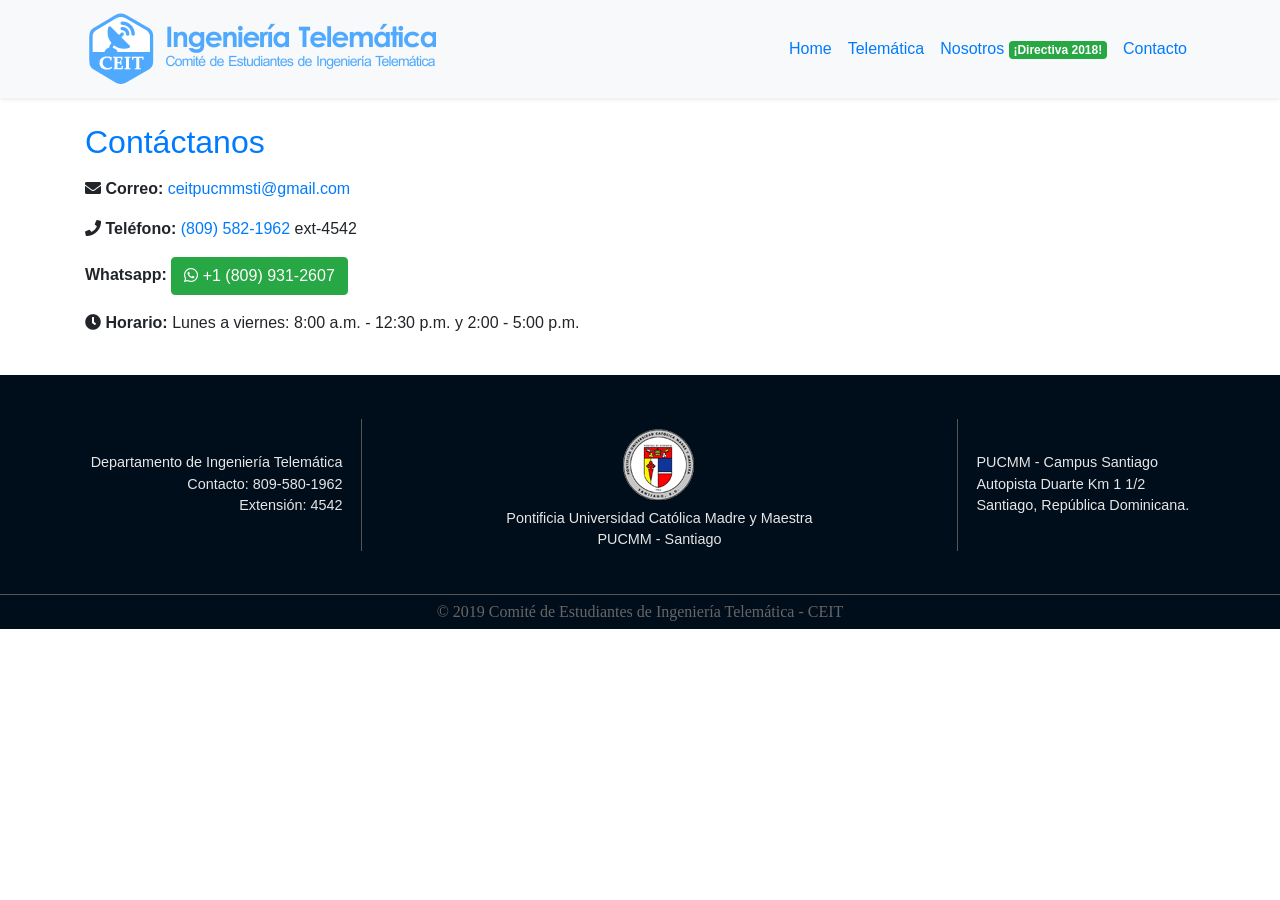
<file: contacto.html>
<!DOCTYPE html>
<html lang="es">

  <head>

    <meta charset="utf-8">
    <meta name="viewport" content="width=device-width, initial-scale=1, shrink-to-fit=no">
    <meta name="description" content="Web del Comité de Estudiantes de Ingeniería
    Telemática (CEIT) de la universidad Pontificia Universidad Católica Madre y
    Maestra (PUCMM)">
    <meta name="author" content="CEIT Comité de Estudiantes de Ingeniería Telemática">

    <title>CEIT - Contacto</title>

    <!-- Favicons -->
    <link href= "static/img/favicon.ico " rel="icon">
    <!-- Bootstrap core CSS -->
    <link href= "static/vendor/bootstrap/css/bootstrap.min.css "
    rel="stylesheet">

    <!-- Custom styles for this template -->
    <link href= "static/css/modern-business.css "
    rel="stylesheet">
    <link href= "static/css/fonts.css " rel="stylesheet">
    <link href= "static/css/footer.css " rel="stylesheet">
    <link rel="stylesheet"
    href="https://use.fontawesome.com/releases/v5.6.3/css/all.css"
    integrity="sha384-UHRtZLI+pbxtHCWp1t77Bi1L4ZtiqrqD80Kn4Z8NTSRyMA2Fd33n5dQ8lWUE00s/"
    crossorigin="anonymous">

  </head>

  <body>

  <!-- NAVIGATION: -->
  <nav class="navbar fixed-top navbar-expand-lg navbar-light bg-light fixed-top shadow-sm">
    <div class="container">
      <a class="navbar-brand" href="/index">
        <img class="noshow-if-mobile"
        src= "static/img/logo-ceit.png "
        alt="Logo del Comité de Estudiantes de Ingeniería Telemática"
        title="Logo del Comité de Estudiantes de Ingeniería Telemática">
        <img class="show-if-mobile"
        src= "static/img/logo-ceit-mobile.png "
        alt="Logo del Comité de Estudiantes de Ingeniería Telemática" title="Logo del
        Comité de Estudiantes de Ingeniería Telemática">
      </a>
      <button class="navbar-toggler navbar-toggler-right"
      type="button" data-toggle="collapse" data-target="#navbarResponsive"
      aria-controls="navbarResponsive" aria-expanded="false"
      aria-label="Toggle navigation">
        <span class="navbar-toggler-icon"></span>
      </button>
      <div class="collapse navbar-collapse" id="navbarResponsive">
        <ul class="navbar-nav ml-auto">
          <li class="nav-item">
            <a class="nav-link text-primary" href="index.html">Home</a>
          </li>
          <li class="nav-item">
            <a class="nav-link text-primary" href="telematica.html">Telemática</a>
          </li>
          <li class="nav-item">
            <a class="nav-link text-primary" href="nosotros.html">Nosotros
              <span class="badge badge-success">¡Directiva 2018!</span>
            </a>
          </li>
          <li class="nav-item">
            <a class="nav-link text-primary" href="contacto.html">Contacto</a>
          </li>
        </ul>
      </div>
    </div>
  </nav>
  <!-- END navigation -->

  <!-- CONTENT: -->


<!-- Page Content -->
<div class="container">

  <!-- Page Heading -->
  <div class="h2 mt-4 mb-3 text-primary">
    Contáctanos
  </div>

  <!-- Content Row -->
  <div class="row">
    <!-- Contact Details Column -->
    <div class="col-lg-6 mb-4">
        <p><i class="fas fa-envelope"></i>
          <b>Correo:</b>
          <a href = "mailto: ceitpucmmsti@gmail.com">ceitpucmmsti@gmail.com</a></p>
      <p>
        <i class="fas fa-phone"></i>
        <b>Teléfono:</b> <a href="tel:809-582-1962">(809) 582-1962</a> ext-4542
      </p>
      <p>
        <b>Whatsapp:</b>
        <a href="https://api.whatsapp.com/send?phone=18099312607">
        <button type="button" class="btn btn-success">
          <i class="fab fa-whatsapp"></i>
          +1 (809) 931-2607
        </button>
        </a>
      </p>
      <p>
        <i class="fas fa-clock"></i> <b>Horario:</b> Lunes a viernes: 8:00 a.m.
        - 12:30 p.m. y 2:00 - 5:00 p.m.
      </p>
    </div>
  </div>
  <!-- /.row -->

</div>


  <!-- END content -->

  <!-- FOOTER: -->
  <footer class = "font-weight-normal">
    <section id="m-footer">
        <section id="m-sec-footer">
            <div class="foot-1" id="foot-left">
              <div>Departamento de Ingeniería Telemática</div>
              <div>Contacto: 809-580-1962</div>
              <div>Extensión: 4542</div>
            </div>
            <div class="foot-1" id="foot-center">
              <div><a href="http://www.pucmm.edu.do">
                <img src= "static/img/logo-pucmm.png "
                alt="logo-pucmm"></a></div>
              <div>
                <div>Pontificia Universidad Católica Madre y Maestra</div>
                <div>PUCMM - Santiago</div>
              </div>
            </div>
            <div class="foot-1" id="foot-right">
              <div>PUCMM - Campus Santiago</div>
              <div>Autopista Duarte Km 1 1/2</div>
              <div>Santiago, República Dominicana.</div>
            </div>
            <div id="foot-clone">
              <div id="foot-left-clone">
                <div>Departamento de Ingeniería Telemática</div>
                <div>Contacto: 809-580-1962</div>
                <div>Extensión: 4542</div>
              </div>
              <div id="foot-right-clone">
                <div>PUCMM - Campus Santiago</div>
                <div>Autopista Duarte Km 1 1/2</div>
                <div>Santiago, República Dominicana.</div>
              </div>
            </div>
         </section>
         <section id="m-princ-footer">
              © 2019 Comité de Estudiantes de Ingeniería Telemática - CEIT
         </section>
    </section>
  </footer>
  <!-- END Footer -->

  <!-- Bootstrap core JavaScript -->
  <script src="static/vendor/jquery/jquery.min.js "></script>
  <script src="static/vendor/bootstrap/js/bootstrap.bundle.min.js "></script>

  </body>
</html>
</file>
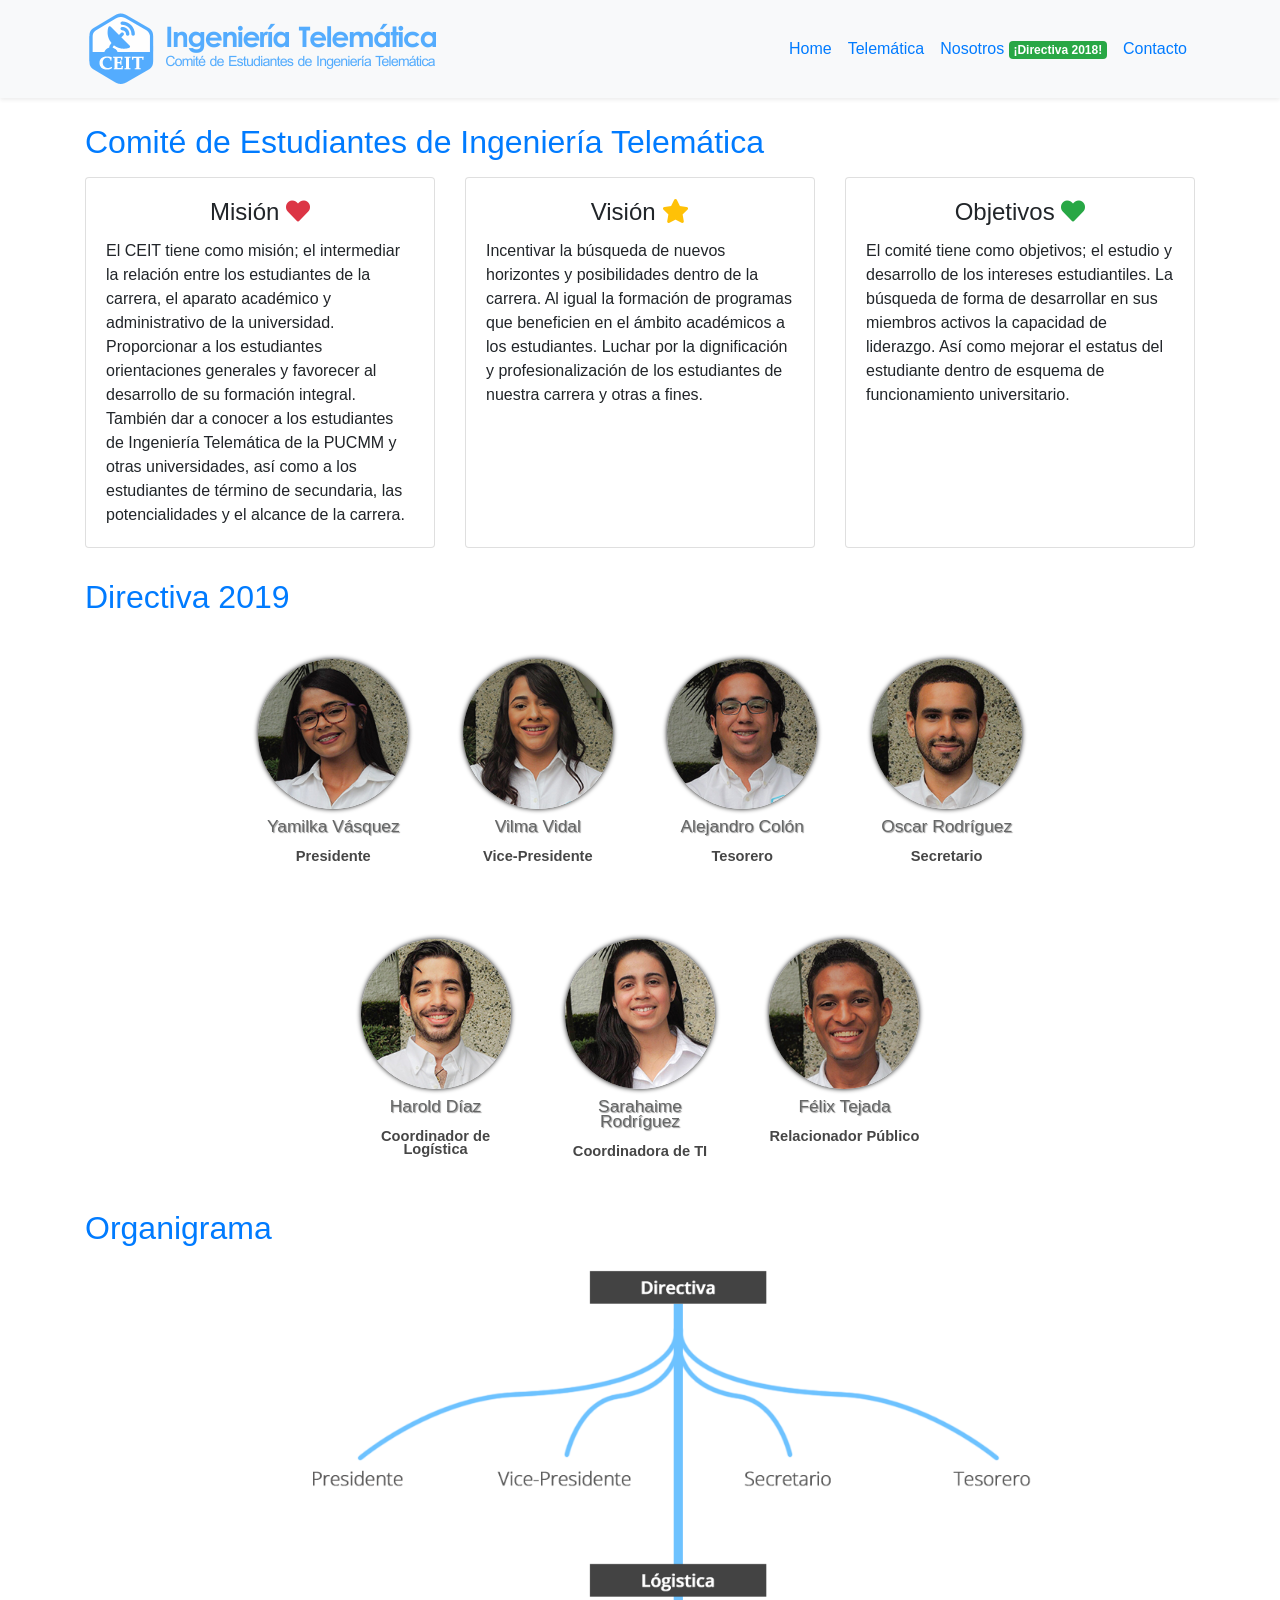
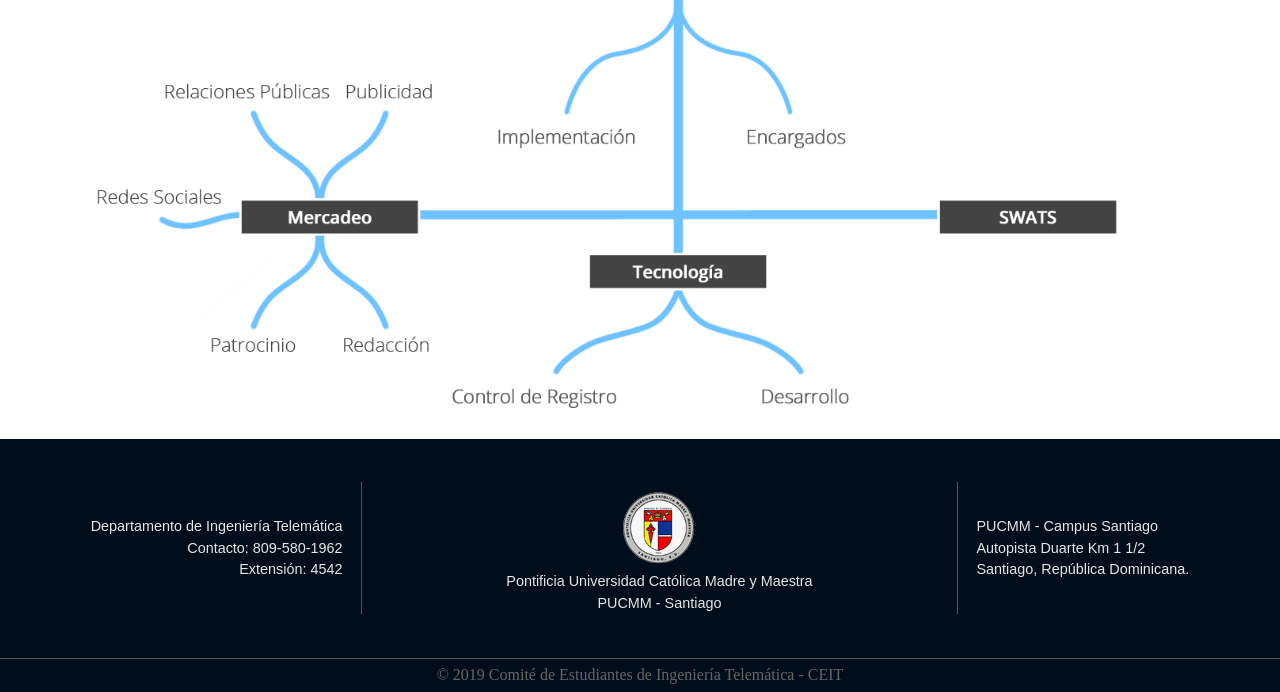
<file: nosotros.html>
<!DOCTYPE html>
<html lang="es">

  <head>

    <meta charset="utf-8">
    <meta name="viewport" content="width=device-width, initial-scale=1, shrink-to-fit=no">
    <meta name="description" content="Web del Comité de Estudiantes de Ingeniería
    Telemática (CEIT) de la universidad Pontificia Universidad Católica Madre y
    Maestra (PUCMM)">
    <meta name="author" content="CEIT Comité de Estudiantes de Ingeniería Telemática">

    <title>
CEIT - Nosotros
</title>

    <!-- Favicons -->
    <link href= "static/img/favicon.ico " rel="icon">
    <!-- Bootstrap core CSS -->
    <link href= "static/vendor/bootstrap/css/bootstrap.min.css "
    rel="stylesheet">

    <!-- Custom styles for this template -->
    <link href= "static/css/modern-business.css "
    rel="stylesheet">
    <link href= "static/css/fonts.css " rel="stylesheet">
    <link href= "static/css/footer.css " rel="stylesheet">
    <link rel="stylesheet"
    href="https://use.fontawesome.com/releases/v5.6.3/css/all.css"
    integrity="sha384-UHRtZLI+pbxtHCWp1t77Bi1L4ZtiqrqD80Kn4Z8NTSRyMA2Fd33n5dQ8lWUE00s/"
    crossorigin="anonymous">

  </head>

  <body>

  <!-- NAVIGATION: -->
  <nav class="navbar fixed-top navbar-expand-lg navbar-light bg-light fixed-top shadow-sm">
    <div class="container">
      <a class="navbar-brand" href="/index">
        <img class="noshow-if-mobile"
        src= "static/img/logo-ceit.png "
        alt="Logo del Comité de Estudiantes de Ingeniería Telemática"
        title="Logo del Comité de Estudiantes de Ingeniería Telemática">
        <img class="show-if-mobile"
        src= "static/img/logo-ceit-mobile.png "
        alt="Logo del Comité de Estudiantes de Ingeniería Telemática" title="Logo del
        Comité de Estudiantes de Ingeniería Telemática">
      </a>
      <button class="navbar-toggler navbar-toggler-right"
      type="button" data-toggle="collapse" data-target="#navbarResponsive"
      aria-controls="navbarResponsive" aria-expanded="false"
      aria-label="Toggle navigation">
        <span class="navbar-toggler-icon"></span>
      </button>
      <div class="collapse navbar-collapse" id="navbarResponsive">
        <ul class="navbar-nav ml-auto">
          <li class="nav-item">
            <a class="nav-link text-primary" href="index.html">Home</a>
          </li>
          <li class="nav-item">
            <a class="nav-link text-primary" href="telematica.html">Telemática</a>
          </li>
          <li class="nav-item">
            <a class="nav-link text-primary" href="nosotros.html">Nosotros
              <span class="badge badge-success">¡Directiva 2018!</span>
            </a>
          </li>
          <li class="nav-item">
            <a class="nav-link text-primary" href="contacto.html">Contacto</a>
          </li>
        </ul>
      </div>
    </div>
  </nav>
  <!-- END navigation -->

  <!-- CONTENT: -->


<!-- Only needed for this page (nosotros.html) -->
<link rel="stylesheet"
href="static/css/perfiles.css ">

<!-- Page Content -->
<div class="container">

  <!-- Page Heading/Breadcrumbs -->
  <div class="h2 mt-4 mb-3 text-primary">
    Comité de Estudiantes de Ingeniería Telemática
  </div>

  <div class="row">
    <div class="col-lg-4 col-sm-6 portfolio-item">
      <div class="card h-100">
        <div class="card-body">
          <h4 class="card-title text-center">
            Misión <i class="text-danger fas fa-heart"></i>
          </h4>
          <p class="card-text">
            El CEIT tiene como misión; el intermediar la relación entre los
            estudiantes de la carrera, el aparato académico y administrativo
            de la universidad. Proporcionar a los estudiantes orientaciones
            generales y favorecer al desarrollo de su formación integral.
            También dar a conocer a los estudiantes de Ingeniería
            Telemática de la PUCMM y otras universidades, así como a
            los estudiantes de término de secundaria, las
            potencialidades y el alcance de la carrera.
          </p>
        </div>
      </div>
    </div>

    <div class="col-lg-4 col-sm-6 portfolio-item">
      <div class="card h-100">
        <div class="card-body">
          <h4 class="card-title text-center">
              Visión <i class="text-warning fas fa-star"></i>
          </h4>
          <p class="card-text">
            Incentivar la búsqueda de nuevos horizontes y posibilidades
            dentro de la carrera. Al igual la formación de programas que
            beneficien en el ámbito académicos a los estudiantes. Luchar
            por la dignificación y profesionalización de los estudiantes
            de nuestra carrera y otras a fines.
          </p></div>
      </div>
    </div>

    <div class="col-lg-4 col-sm-6 portfolio-item">
      <div class="card h-100">
        <div class="card-body">
          <h4 class="card-title text-center">
              Objetivos <i class="text-success fas fa-heart"></i>
          </h4>
          <p class="card-text">
            El comité tiene como objetivos; el estudio y desarrollo de
            los intereses estudiantiles. La búsqueda de forma de desarrollar
            en sus miembros activos la capacidad de liderazgo. Así como
            mejorar el estatus del estudiante dentro de esquema de
            funcionamiento universitario.
          </p>
        </div>
      </div>
    </div>
  </div>

</div>

<div class="container">
  <div class="h2 text-primary">
    Directiva 2019
  </div>
  <section id="perfiles">
  <br>
  <div>
    <article>
      <img class="perfil-foto"
      src="static/img/perfiles/yamilka.png "
      alt="Presidente"/>
      <p class="perfil-nombre">Yamilka Vásquez</p>
      <p class="perfil-cargo"><b>Presidente</b></p>
    </article>

    <article>
      <img class="perfil-foto"
      src="static/img/perfiles/vilma.png "
      alt="Vice-Presidente"/>
      <p class="perfil-nombre">Vilma Vidal</p>
      <p class="perfil-cargo"><b>Vice-Presidente</b>
    </article>
      <article>
        <img class="perfil-foto"
        src="static/img/perfiles/alejandro.png "
        alt="Tesorero"/>
        <p class="perfil-nombre">Alejandro Colón</p>
        <p class="perfil-cargo"><b>Tesorero</b></p>
      </article>
    <article>
      <img class="perfil-foto"
      src="static/img/perfiles/oscar.png "
      alt="Secretario"/>
      <p class="perfil-nombre">Oscar Rodríguez</p>
      <p class="perfil-cargo"><b>Secretario</b></p>
    </article>
  </div>
  <div>

    <article>
      <img class="perfil-foto"
      src="static/img/perfiles/harold.png "
      alt="Coordinador de Logística"/>
      <p class="perfil-nombre">Harold Díaz</p>
      <p class="perfil-cargo"><b>Coordinador de Logística</b></p>
    </article>
    <article>
      <img class="perfil-foto"
      src="static/img/perfiles/sara.png "
      alt="Coordinador de Tecnología"/>
      <p class="perfil-nombre">Sarahaime Rodríguez</p>
      <p class="perfil-cargo"><b>Coordinadora de TI</b></p>
    </article>
    <article>
      <img class="perfil-foto"
      src="static/img/perfiles/felix.png "
      alt="Relacionador Público"/>
      <p class="perfil-nombre">Félix Tejada</p>
      <p class="perfil-cargo"><b>Relacionador Público</b>
    </article>
  </div>

</section>
</div>
<!-- /.container -->

<div class="container">
  <!-- Organigrama -->
  <div class="h2 text-primary">Organigrama</div>

    <a href="static/img/organigrama-comprimido.png ">
      <img
      src="static/img/organigrama-comprimido.png "
      class="img-fluid" alt="Diagrama de materias de la carrera">
    </a>
  <!-- /.row -->
</div>
<br>



  <!-- END content -->

  <!-- FOOTER: -->
  <footer class = "font-weight-normal">
    <section id="m-footer">
        <section id="m-sec-footer">
            <div class="foot-1" id="foot-left">
              <div>Departamento de Ingeniería Telemática</div>
              <div>Contacto: 809-580-1962</div>
              <div>Extensión: 4542</div>
            </div>
            <div class="foot-1" id="foot-center">
              <div><a href="http://www.pucmm.edu.do">
                <img src= "static/img/logo-pucmm.png "
                alt="logo-pucmm"></a></div>
              <div>
                <div>Pontificia Universidad Católica Madre y Maestra</div>
                <div>PUCMM - Santiago</div>
              </div>
            </div>
            <div class="foot-1" id="foot-right">
              <div>PUCMM - Campus Santiago</div>
              <div>Autopista Duarte Km 1 1/2</div>
              <div>Santiago, República Dominicana.</div>
            </div>
            <div id="foot-clone">
              <div id="foot-left-clone">
                <div>Departamento de Ingeniería Telemática</div>
                <div>Contacto: 809-580-1962</div>
                <div>Extensión: 4542</div>
              </div>
              <div id="foot-right-clone">
                <div>PUCMM - Campus Santiago</div>
                <div>Autopista Duarte Km 1 1/2</div>
                <div>Santiago, República Dominicana.</div>
              </div>
            </div>
         </section>
         <section id="m-princ-footer">
              © 2019 Comité de Estudiantes de Ingeniería Telemática - CEIT
         </section>
    </section>
  </footer>
  <!-- END Footer -->

  <!-- Bootstrap core JavaScript -->
  <script src="static/vendor/jquery/jquery.min.js "></script>
  <script src="static/vendor/bootstrap/js/bootstrap.bundle.min.js "></script>

  </body>
</html>
</file>
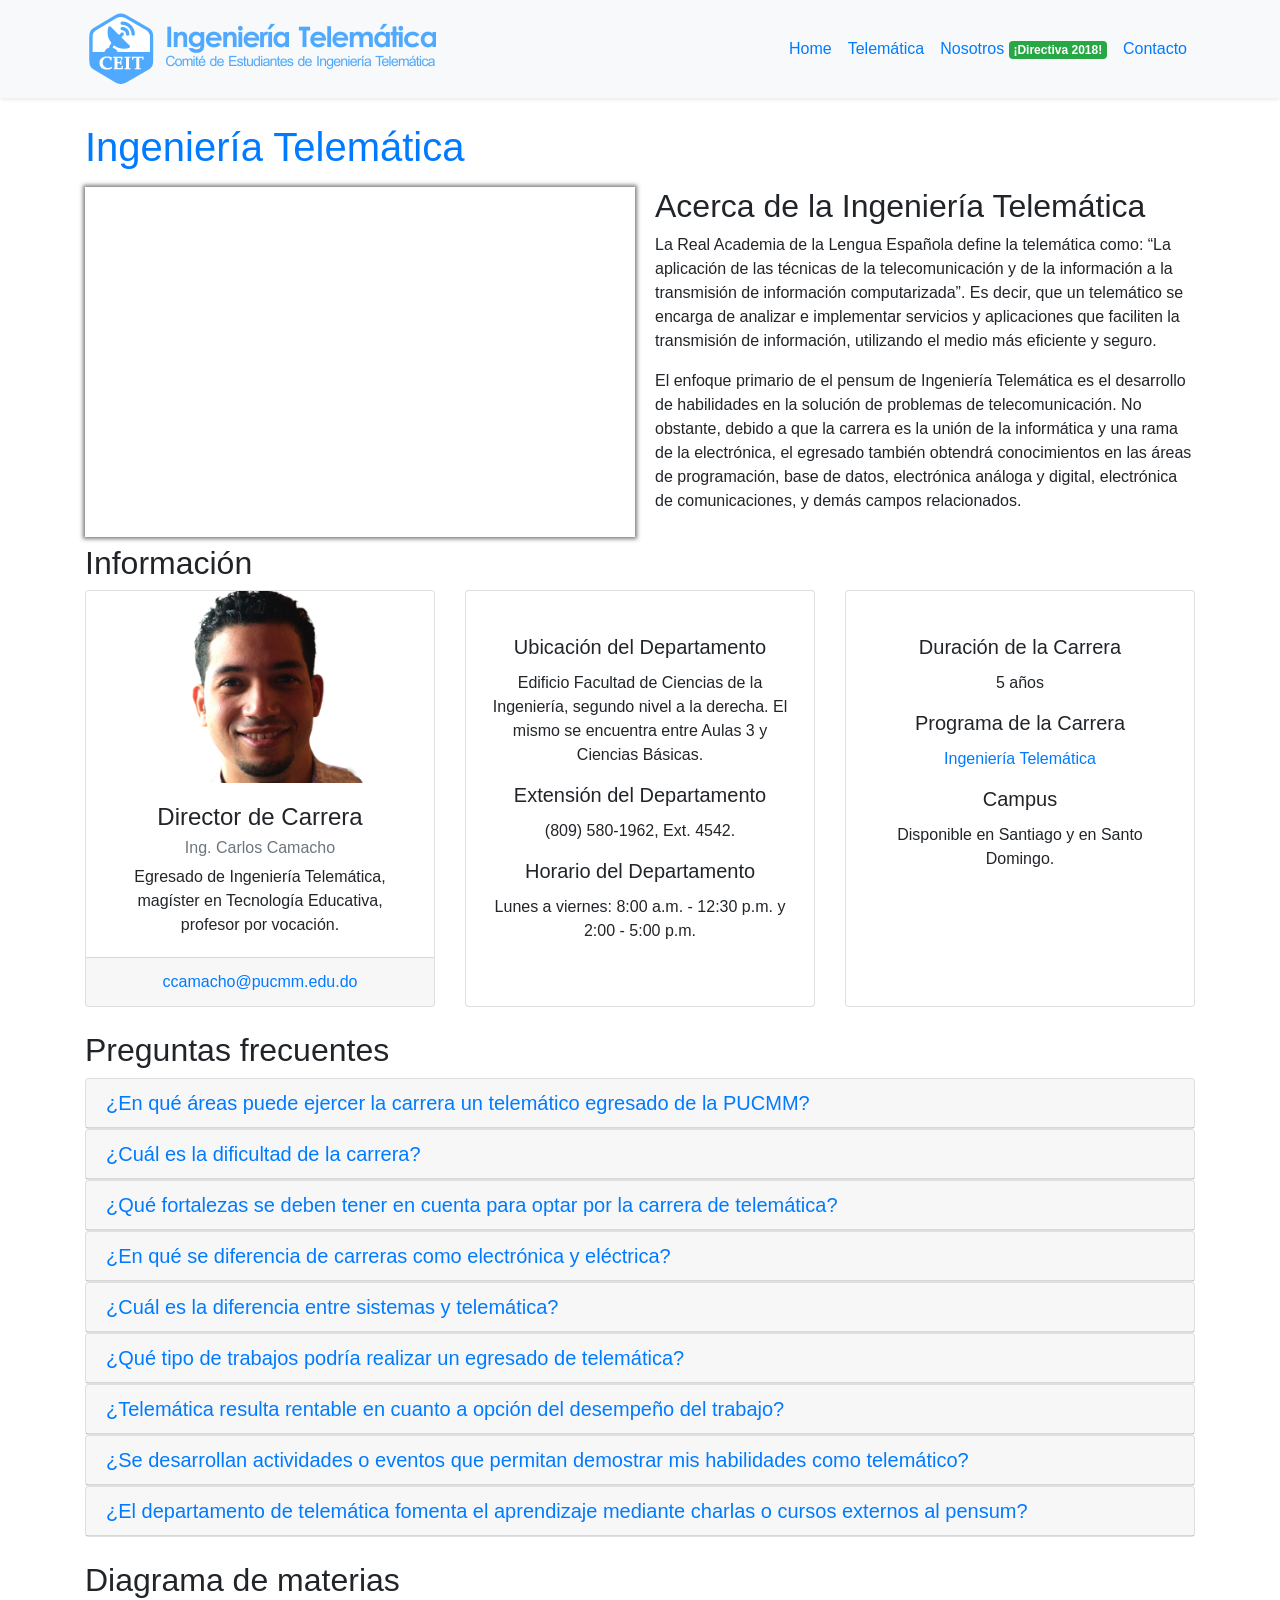
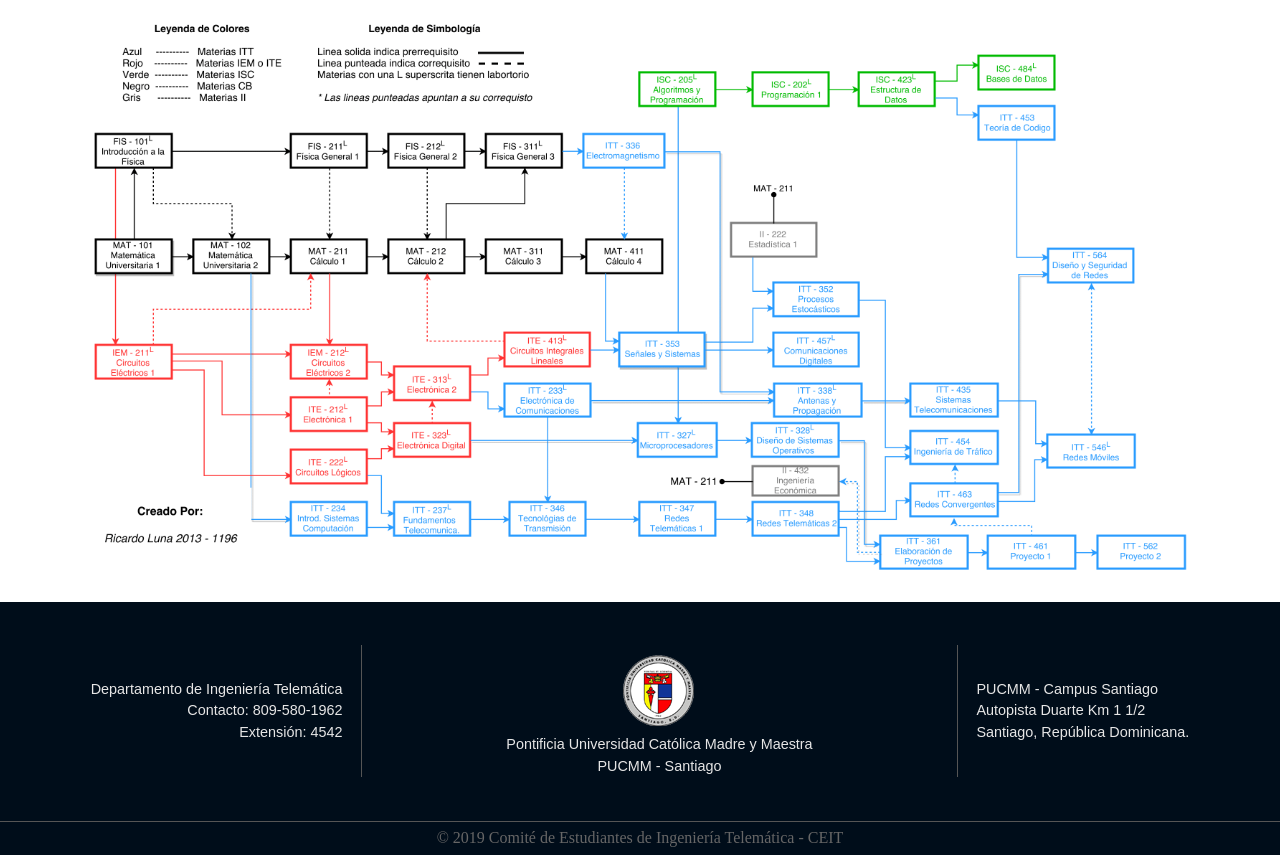
<file: telematica.html>
<!DOCTYPE html>
<html lang="es">

  <head>

    <meta charset="utf-8">
    <meta name="viewport" content="width=device-width, initial-scale=1, shrink-to-fit=no">
    <meta name="description" content="Web del Comité de Estudiantes de Ingeniería
    Telemática (CEIT) de la universidad Pontificia Universidad Católica Madre y
    Maestra (PUCMM)">
    <meta name="author" content="CEIT Comité de Estudiantes de Ingeniería Telemática">

    <title>CEIT - Ingeniería Telemática PUCMM</title>

    <!-- Favicons -->
    <link href= "static/img/favicon.ico " rel="icon">
    <!-- Bootstrap core CSS -->
    <link href= "static/vendor/bootstrap/css/bootstrap.min.css "
    rel="stylesheet">

    <!-- Custom styles for this template -->
    <link href= "static/css/modern-business.css "
    rel="stylesheet">
    <link href= "static/css/fonts.css " rel="stylesheet">
    <link href= "static/css/footer.css " rel="stylesheet">
    <link rel="stylesheet"
    href="https://use.fontawesome.com/releases/v5.6.3/css/all.css"
    integrity="sha384-UHRtZLI+pbxtHCWp1t77Bi1L4ZtiqrqD80Kn4Z8NTSRyMA2Fd33n5dQ8lWUE00s/"
    crossorigin="anonymous">

  </head>

  <body>

  <!-- NAVIGATION: -->
  <nav class="navbar fixed-top navbar-expand-lg navbar-light bg-light fixed-top shadow-sm">
    <div class="container">
      <a class="navbar-brand" href="/index">
        <img class="noshow-if-mobile"
        src= "static/img/logo-ceit.png "
        alt="Logo del Comité de Estudiantes de Ingeniería Telemática"
        title="Logo del Comité de Estudiantes de Ingeniería Telemática">
        <img class="show-if-mobile"
        src= "static/img/logo-ceit-mobile.png "
        alt="Logo del Comité de Estudiantes de Ingeniería Telemática" title="Logo del
        Comité de Estudiantes de Ingeniería Telemática">
      </a>
      <button class="navbar-toggler navbar-toggler-right"
      type="button" data-toggle="collapse" data-target="#navbarResponsive"
      aria-controls="navbarResponsive" aria-expanded="false"
      aria-label="Toggle navigation">
        <span class="navbar-toggler-icon"></span>
      </button>
      <div class="collapse navbar-collapse" id="navbarResponsive">
        <ul class="navbar-nav ml-auto">
          <li class="nav-item">
            <a class="nav-link text-primary" href="index.html">Home</a>
          </li>
          <li class="nav-item">
            <a class="nav-link text-primary" href="telematica.html">Telemática</a>
          </li>
          <li class="nav-item">
            <a class="nav-link text-primary" href="nosotros.html">Nosotros
              <span class="badge badge-success">¡Directiva 2018!</span>
            </a>
          </li>
          <li class="nav-item">
            <a class="nav-link text-primary" href="contacto.html">Contacto</a>
          </li>
        </ul>
      </div>
    </div>
  </nav>
  <!-- END navigation -->

  <!-- CONTENT: -->



<!-- Page Content -->
<div class="container">

  <!-- Page Heading/Breadcrumbs -->
  <h1 class="mt-4 mb-3 text-primary">Ingeniería Telemática
  </h1>

  <!-- Intro Content -->
  <div class="row">
    <div class="col-lg-6">
      <iframe class="video" style="box-shadow: 0 0 4px 2px rgba(0,0,0,.50);"
      width="550" height="350" src="https://www.youtube.com/embed/eZzQB_s5EV4"
      frameborder="0" allowfullscreen=""></iframe>
    </div>
    <div class="col-lg-6">
      <h2>Acerca de la Ingeniería Telemática</h2>
      <p>La Real Academia de la Lengua Española define la telemática como:
        “La aplicación de las técnicas de la telecomunicación y de la
        información a la transmisión de información computarizada”.
        Es decir, que un telemático se encarga de analizar e
        implementar servicios y aplicaciones que faciliten la transmisión
        de información, utilizando el medio más eficiente y seguro.</p>
      <p>El enfoque primario de el pensum de Ingeniería Telemática
        es el desarrollo de habilidades en la solución de problemas de
        telecomunicación. No obstante, debido a que la carrera es la unión
        de la informática y una rama de la electrónica, el egresado también
        obtendrá conocimientos en las áreas de programación, base de datos,
        electrónica análoga y digital, electrónica de comunicaciones, y
        demás campos relacionados.</p>
        </div>
  </div>
  <!-- /.row -->

  <!-- Information -->
  <h2>Información</h2>

  <div class="row">
    <div class="col-lg-4 mb-4">
      <div class="card h-100 text-center">
        <img class="card-img-top"
        src= "static/img/director-carlos-camacho.jpg "
        alt="">
        <div class="card-body">
          <h4 class="card-title">Director de Carrera</h4>
          <h6 class="card-subtitle mb-2 text-muted">Ing. Carlos Camacho</h6>
        Egresado de Ingeniería Telemática, magíster en Tecnología Educativa,
        profesor por vocación.
      </div>
        <div class="card-footer">
          <a href="mailto: ceitpucmmsti@gmail.com">ccamacho@pucmm.edu.do</a>
        </div>
      </div>
    </div>
    <div class="col-lg-4 mb-4">
      <div class="card h-100 text-center">
        <div class="card-body">
          <br>
          <h5 class="card-title">Ubicación del Departamento</h5>
            <p class="card-text">
            Edificio Facultad de Ciencias de la Ingeniería, segundo nivel a
            la derecha. El mismo se encuentra entre Aulas 3 y Ciencias Básicas.
          </p>
          <h5 class="card-title">Extensión del Departamento</h5>
          <p class="card-text">
            (809) 580-1962, Ext. 4542.
          </p>
          <h5 class="card-title">Horario del Departamento</h5>
          <p class="card-text">
            Lunes a viernes: 8:00 a.m. - 12:30 p.m. y 2:00 - 5:00 p.m.
          </p>
        </div>
      </div>
    </div>
    <div class="col-lg-4 mb-4">
      <div class="card h-100 text-center">
        <div class="card-body">
          <br>
          <h5 class="card-title">Duración de la Carrera</h5>
            <p class="card-text">
            5 años
          </p>
          <h5 class="card-title">Programa de la Carrera</h5>
          <p>
            <a href="https://www.pucmm.edu.do/ingenierias/Documents/PENSA-ITT-4B.pdf"
            class="card-text">
            Ingeniería Telemática
            </a>
          </p>
          <h5 class="card-title">Campus</h5>
          <p class="card-text">
            Disponible en Santiago y en Santo Domingo.
          </p>
        </div>
      </div>
    </div>
  </div>
  <!-- /.row -->

  <h2>Preguntas frecuentes</h2>

  <div class="mb-4" id="accordion" role="tablist"
  aria-multiselectable="false">
    <div class="card">
      <div class="card-header" role="tab" id="headingOne">
        <h5 class="mb-0">
          <a class="collapsed" data-toggle="collapse"
          href="#collapseOne" aria-expanded="false"
          aria-controls="collapseOne" role="button">
          ¿En qué áreas puede ejercer la carrera un telemático
           egresado de la PUCMM?
          </a>
        </h5>
      </div>
      <div id="collapseOne" class="collapse" role="tabpanel"
      aria-labelledby="headingOne" data-parent="#accordion">
        <div class="card-body">
          Generalmente, el egresado de telemática se dedica al desarrollo
          de software (ya sea programación web, de escritorio, o de
          aplicaciones) o se especializa en alguno de los varios campos
          que ofrecen las redes (seguridad, cloud, telefonía, diseño de
          redes, y demás).
        </div>
      </div>
    </div>

    <div class="card">
      <div class="card-header" role="tab" id="headingTwo">
        <h5 class="mb-0">
          <a class="collapsed" data-toggle="collapse"
          href="#collapseTwo" aria-expanded="false"
          aria-controls="collapseTwo" role="button">
            ¿Cuál es la dificultad de la carrera?
          </a>
        </h5>
      </div>
      <div id="collapseTwo" class="collapse" role="tabpanel"
      aria-labelledby="headingTwo" data-parent="#accordion">
        <div class="card-body">
          Cualquier carrera de ingeniería tiende a ser difícil, debido a
          que, por definición, el ingeniero debe poder resolver cualquier
          problema (dentro de su área del conocimiento), y en el caso de
          que este no sepa cómo resolver el problema debe investigar y
          aprender a resolverlo. Por lo tanto, la carrera prepara a los
          estudiantes para que estos puedan enfrentarse a cualquier
          adversidad en su vida profesional.
        </div>
      </div>
    </div>

    <div class="card">
      <div class="card-header" role="tab" id="headingThree">
        <h5 class="mb-0">
          <a class="collapsed" data-toggle="collapse"
          href="#collapseThree" aria-expanded="false"
          aria-controls="collapseThree" role="button">
            ¿Qué fortalezas se deben tener en cuenta para optar por la carrera de telemática?
          </a>
        </h5>
      </div>
      <div id="collapseThree" class="collapse" role="tabpanel"
      aria-labelledby="headingThree" data-parent="#accordion">
        <div class="card-body">
          Primordialmente, todo estudiante que aspire a ser ingeniero
          telemático debe de tener interés en la tecnología y su evolución.
          También, es importante tener una mente activa y abierta a
          cualquier desafío, ya sea en el ámbito matemático y físico
          como en el área ingenieril (en nuestro caso, programación,
          redes y sus derivados, electrónica de comunicaciones, y demás).
        </div>
      </div>
    </div>

    <div class="card">
      <div class="card-header" role="tab" id="headingFour">
        <h5 class="mb-0">
          <a class="collapsed" data-toggle="collapse"
          href="#collapseFour" aria-expanded="false"
          aria-controls="collapseFour" role="button">
            ¿En qué se diferencia de carreras como electrónica y eléctrica?
          </a>
        </h5>
      </div>
      <div id="collapseFour" class="collapse" role="tabpanel"
      aria-labelledby="headingFour" data-parent="#accordion">
        <div class="card-body">
          La ingeniería telemática es una rama de la electrónica,
          sin embargo, el perfil del telemático es dedicado casi únicamente
          a la telecomunicación, mientras que el electrónico se dedica a
          proveer soluciones de hardware en las distintas disciplinas de
          la electrónica. En cuanto a los ingenieros eléctricos, no hay
          mucha relación con estos, puesto a que los eléctricos se dedican
          a resolver problemas energéticos, y demás áreas relacionadas.
        </div>
      </div>
    </div>

    <div class="card">
      <div class="card-header" role="tab" id="headingFive">
        <h5 class="mb-0">
          <a class="collapsed" data-toggle="collapse"
          href="#collapseFive" aria-expanded="false"
          aria-controls="collapseFive" role="button">
          ¿Cuál es la diferencia entre sistemas y telemática?
          </a>
        </h5>
      </div>
      <div id="collapseFive" class="collapse" role="tabpanel"
      aria-labelledby="headingFive" data-parent="#accordion">
        <div class="card-body">
          Debido a la parte informática del ingeniero telemático tiende a
          haber confusión entre estas dos ingenierías. El ingeniero en
          sistemas entra más a fondo a lo que es el desarrollo de software
          en todas sus interpretaciones y aprende más lenguajes de
          programación que un telemático. No obstante, los estudiantes
          de telemática aprenden todo lo necesario para lanzarse al mundo
          del desarrollo de software, pero este no es el enfoque de la
          carrera.
        </div>
      </div>
    </div>

    <div class="card">
      <div class="card-header" role="tab" id="headingSix">
        <h5 class="mb-0">
          <a class="collapsed" data-toggle="collapse"
          href="#collapseSix" aria-expanded="false"
          aria-controls="collapseSix" role="button">
          ¿Qué tipo de trabajos podría realizar un egresado de telemática?
          </a>
        </h5>
      </div>
      <div id="collapseSix" class="collapse" role="tabpanel"
      aria-labelledby="headingSix" data-parent="#accordion">
        <div class="card-body">
          Los egresados de ingeniería telemática tienen una multitud de
          opciones en cuando al ámbito laboral, puesto a que esta carrera
          se dedica a la transferencia, seguridad, y manejo de información.
           Por lo tanto, es posible trabajar en: hospitales, cadenas de
           bancas de apuestas, oficinas del gobierno como Edenorte o
           Coraasan, proveedores de servicio como Claro, Orange, Tricom,
           y demás. Básicamente, cualquier lugar que transfiera
           información en volumen puede ser un lugar de trabajo
           para un telemático.
        </div>
      </div>
    </div>

    <div class="card">
      <div class="card-header" role="tab" id="headingSeven">
        <h5 class="mb-0">
          <a class="collapsed" data-toggle="collapse"
          href="#collapseSeven" aria-expanded="false"
          aria-controls="collapseSeven" role="button">
            ¿Telemática resulta rentable en cuanto a opción del desempeño
            del trabajo?
          </a>
        </h5>
      </div>
      <div id="collapseSeven" class="collapse" role="tabpanel"
      aria-labelledby="headingSeven" data-parent="#accordion">
        <div class="card-body">
          Realmente, todo depende del empeño que pongas como individuo en el
          ámbito profesional. La telemática abarca muchas disciplinas, así
          que debe ser posible encontrar muchas oportunidades rentables,
          todo depende de que tanto empeño le dediques.
        </div>
      </div>
    </div>

    <div class="card">
      <div class="card-header" role="tab" id="headingEight">
        <h5 class="mb-0">
          <a class="collapsed" data-toggle="collapse"
          href="#collapseEight" aria-expanded="false"
          aria-controls="collapseEight" role="button">
            ¿Se desarrollan actividades o eventos que permitan
            demostrar mis habilidades como telemático?
          </a>
        </h5>
      </div>
      <div id="collapseEight" class="collapse" role="tabpanel"
      aria-labelledby="headingEight" data-parent="#accordion">
        <div class="card-body">
          Si, el Comité de Estudiantes de Ingeniería Telemática y el
          Departamento de Ingeniería Telemática realizan competencias y
          torneos en los que los estudiantes de ingeniería telemática
          pueden competir entre sí para probar sus conocimientos.
        </div>
      </div>
    </div>

    <div class="card">
      <div class="card-header" role="tab" id="headingNine">
        <h5 class="mb-0">
          <a class="collapsed" data-toggle="collapse"
          href="#collapseNine" aria-expanded="false"
          aria-controls="collapseNine" role="button">
            ¿El departamento de telemática fomenta el aprendizaje
            mediante charlas o cursos externos al pensum?
          </a>
        </h5>
      </div>
      <div id="collapseNine" class="collapse" role="tabpanel"
      aria-labelledby="headingNine" data-parent="#accordion">
        <div class="card-body">
        Si, el Comité de Estudiantes de Ingeniería Telemática y su
        Departamento Académico realizan varias actividades todos los
        años para promover la carrera y el conocimiento de la misma,
        además de ayudar al desarrollo personal y profesional de los
        estudiantes.
        </div>
      </div>
    </div>
  </div>

  <!-- Subjects diagram -->
  <h2>Diagrama de materias</h2>

    <a href="static/img/diagrama-de-materias-comprimido.png ">
      <img src="static/img/diagrama-de-materias-comprimido.png "
      class="img-fluid"
      alt="Diagrama de materias de la carrera">
    </a>
  <!-- /.row -->

</div>
<br>
<!-- /.container -->



  <!-- END content -->

  <!-- FOOTER: -->
  <footer class = "font-weight-normal">
    <section id="m-footer">
        <section id="m-sec-footer">
            <div class="foot-1" id="foot-left">
              <div>Departamento de Ingeniería Telemática</div>
              <div>Contacto: 809-580-1962</div>
              <div>Extensión: 4542</div>
            </div>
            <div class="foot-1" id="foot-center">
              <div><a href="http://www.pucmm.edu.do">
                <img src= "static/img/logo-pucmm.png "
                alt="logo-pucmm"></a></div>
              <div>
                <div>Pontificia Universidad Católica Madre y Maestra</div>
                <div>PUCMM - Santiago</div>
              </div>
            </div>
            <div class="foot-1" id="foot-right">
              <div>PUCMM - Campus Santiago</div>
              <div>Autopista Duarte Km 1 1/2</div>
              <div>Santiago, República Dominicana.</div>
            </div>
            <div id="foot-clone">
              <div id="foot-left-clone">
                <div>Departamento de Ingeniería Telemática</div>
                <div>Contacto: 809-580-1962</div>
                <div>Extensión: 4542</div>
              </div>
              <div id="foot-right-clone">
                <div>PUCMM - Campus Santiago</div>
                <div>Autopista Duarte Km 1 1/2</div>
                <div>Santiago, República Dominicana.</div>
              </div>
            </div>
         </section>
         <section id="m-princ-footer">
              © 2019 Comité de Estudiantes de Ingeniería Telemática - CEIT
         </section>
    </section>
  </footer>
  <!-- END Footer -->

  <!-- Bootstrap core JavaScript -->
  <script src="static/vendor/jquery/jquery.min.js "></script>
  <script src="static/vendor/bootstrap/js/bootstrap.bundle.min.js "></script>

  </body>
</html>
</file>
<file: static/css/modern-business.css>
/*
  * Prevent the fixed navbar from blocking content.
  */
body {
  padding-top: 99px;
}

@media (max-width: 501px) {
  body {
    padding-top: 75px;
  }
}

/*
 * It will show the object if the user is using a mobile phone.
 */
@media (max-width: 501px) {
  .show-if-mobile {
    display: block;
  }
  .noshow-if-mobile {
    display: none;
  }
}

@media (min-width: 502px) {
  .show-if-mobile {
    display: none;
  }
  .noshow-if-mobile {
    display: block;
  }
}

/*Carousel*/


.carousel-indicators li {
  height: 11px;
  width: 11px;
  border-radius: 15px;
}

.carousel-control-prev-icon {
 background-image: url("data:image/svg+xml;charset=utf8,%3Csvg xmlns='http://www.w3.org/2000/svg' fill='%2300F0FF' viewBox='0 0 8 8'%3E%3Cpath d='M5.25 0l-4 4 4 4 1.5-1.5-2.5-2.5 2.5-2.5-1.5-1.5z'/%3E%3C/svg%3E") !important;
}

.carousel-control-next-icon {
  background-image: url("data:image/svg+xml;charset=utf8,%3Csvg xmlns='http://www.w3.org/2000/svg' fill='%2300F0FF' viewBox='0 0 8 8'%3E%3Cpath d='M2.75 0l-1.5 1.5 2.5 2.5-2.5 2.5 1.5 1.5 4-4-4-4z'/%3E%3C/svg%3E") !important;
}

.carousel-item {
  height: 65vh;
  min-height: 300px;
  background: no-repeat center center scroll;
  -webkit-background-size: cover;
  -moz-background-size: cover;
  -o-background-size: cover;
  background-size: cover;
}

.portfolio-item {
  margin-bottom: 30px;
}

.activities {
  width: 100%;
}

.navbar-nav > li > a {padding-top:5px !important; padding-bottom:5px !important;}
.navbar {min-height:35px !important;}

.card-img-top {
    width: 100%;
    height: 15vw;
    object-fit: cover;
}

@media (max-width: 602px) {
  .card-img-top {
    width: 100%;
    height: 50vw;
    object-fit: cover;
  }
}

/*
 * For telematica.html:I
 */

@media (max-width: 1039px) {
  .video {
    width: 45vw;
  }
}

@media (max-width: 975px) {
  .video {
    width: 100%;
    height: 60vw;
    object-fit: cover;
  }
}
</file>
<file: static/css/fonts.css>
@font-face {
	font-family: 'icomoon';
	src:url('../fonts/icomoon.eot?3nmg0e');
	src:url('../fonts/icomoon.eot?#iefix3nmg0e') format('embedded-opentype'),
		url('../fonts/icomoon.woff?3nmg0e') format('woff'),
		url('../fonts/icomoon.ttf?3nmg0e') format('truetype'),
		url('../fonts/icomoon.svg?3nmg0e#icomoon') format('svg');
	font-weight: normal;
	font-style: normal;
}

[class^="icon-"], [class*=" icon-"] {
	font-family: 'icomoon';
	speak: none;
	font-style: normal;
	font-weight: normal;
	font-variant: normal;
	text-transform: none;
	line-height: 1;

	/* Better Font Rendering =========== */
	-webkit-font-smoothing: antialiased;
	-moz-osx-font-smoothing: grayscale;
}

.icon-menu:before {
	content: "\e600";
}
.icon-pause:before {
	content: "\e601";
}
.icon-previous:before {
	content: "\e602";
}
.icon-next:before {
	content: "\e603";
}
.icon-googleplus:before {
	content: "\e604";
}
.icon-facebook:before {
	content: "\e605";
}
.icon-instagram:before {
	content: "\e606";
}
.icon-twitter:before {
	content: "\e607";
}
.icon-youtube:before {
	content: "\e608";
}
</file>
<file: static/css/footer.css>
/*****************************************Footer*********************************/

.foot-1{
	display: inline-block;
	vertical-align: middle;
	font-size: 0.9em;
	margin: 3em auto;
}
#foot-center{
	border-right: 0.1em solid #555555;
	border-left: 0.1em solid #555555;
	text-align: center;
	padding: 0em 10em;
}
#foot-left{
	text-align: right;
	padding-right: 1em;
}
#foot-clone{
	display: none;
}
#foot-right{
	text-align: left;
	padding-left: 1em;
}
#m-sec-footer{
	text-align: center;
}
#m-footer{
	color: #e6e6e6;
	/*background: #2e2e2e;*/
	background-color: #000d1a;
	/*margin-bottom:-25em;*/
	text-align: center;
}
.m-li-footer{
	list-style: none;
	display: inline-block;
	margin: 0.08em auto;
	font-size: 30px;

}
.m-li-footer-cr{
	list-style: none;
	display: block;
	margin: 0em auto;
	text-align: center;

}
#m-princ-footer{
	border-top: 0.1em solid #555555;

	/*background: #2e2e2e;*/
	background-color: #000d1a;
	color: #666666;
	text-align: center;
	font-family: "segoeuil";
	padding: 0.3em 1.5em;
}
#sec-info{
	display: inline-block;
	float: right;
}


#m-info-dep-1{
	display: inline-block;
	padding-top: 2em;
	padding-right: 2em;
	/*max-width: 30em;
	padding-right: 6em;*/
}
#m-info-dep-2{
	display: inline-block;
	padding-top: 1em;
	padding-bottom: 1em;
	padding-right: 2em;
	/*max-width: 20em;
	vertical-align: middle;*/

}
#m-info-dep-3{
	display: inline-block;
	padding: 1.5em 0em 1em 2em;
	/*padding-right: 1em;
	vertical-align: middle;*/
}
#nombre-pucmm{
	display: inline-block;
	padding-top: 1em;
	float: right;
}

.text-footer{
	padding-bottom: 0.5em;
}

@media (max-width: 1204px) {

	#foot-center{
		padding: 0em 5em;
	}
}
@media (max-width: 1050px) {

	#foot-center{
		padding: 0em 2em;
	}
}
@media (max-width: 957px) {
	#foot-center{
		border-right: none;
		border-left: none;
		font-size: 1.3em;
		margin-left: 2em;
	}
	#foot-left{
		display: none;
	}
	#foot-right{
		display: none;
	}

	#foot-clone{
		display: block;
		max-width: 40em;
		font-size: 1.2em;
		margin: 0 auto;
		padding-bottom: 2em;
	}
	#foot-left-clone{
		border-right: 0.1em solid #555555;
		display: inline-block;
		vertical-align: middle;
		padding-right: 1em;
		margin: 0 auto;
		text-align: right;
	}
	#foot-right-clone{
		border-left: 0.1em solid #555555;
		display: inline-block;
		vertical-align: middle;
		padding-left: 1em;
		margin:  0 auto;
		text-align: left;
	}
}
@media (max-width: 631px) {
	#foot-center{
		border-right: none;
		border-left: none;
		font-size: 1.1em;
		margin-left: 0em;
		padding-bottom: 0.5em;
	}

	#foot-clone{
		display: block;
		max-width: 40em;
		font-size: 1.1em;
		margin: 0 auto;
		padding-bottom: 0.5em;
	}
	#foot-left-clone{
		border-right: none;
		display: block;
		margin: 0 auto;
		text-align: center;
		padding-bottom: 1em;
		padding-right: 0em;
	}
	#foot-right-clone{
		border-left: none;
		display: block;
		margin: 0 auto;
		text-align: center;
		padding-bottom: 1em;
		padding-left: 0em;
	}
}
/*****************************************Fin Footer*********************************/
</file>
<file: static/css/perfiles.css>
section{
	margin:0 auto;
	text-align: center;
}

section#info-title{
	color: black;
	max-width: 1100px;
	padding: 0px;
	text-align: center;
}

section#texto{
	padding: 0px;
	max-width: 1000px;
}

section#perfiles{
	margin: auto;
	text-align: center;
}

section#columnas{
	min-width: 100%;
	margin: 50px auto;
	text-align: center;
}

section#perfiles article{
	margin: 0px 20px 0px 20px;
	display: inline-block;
	min-width: 160px;
	min-height: 280px;
	max-width: 160px;
	max-height: 360px;
	vertical-align: top;
	line-height: 95%;
	color: #464646;
}

section#columnas article{
	display: inline-block;
	margin: 13px 30px 13px 30px;
	min-height: 250px;
	text-align: justify;
	vertical-align: top;
	min-width: 210px;
	max-width: 300px;
}

section#columnass article p
{
	color: black;
}

article p{
	font-size: 13pt;
}

.perfil-nombre{
	color: #656666;
	text-align: center;
	text-shadow: 1px 1px 1px #9c9c9c;
}

.perfil-cargo{
	font-size: 11pt;
	text-align: center;
	line-height: 90%;
}

section#perfiles img{
	border-radius: 100px;
	margin: 10px 0px 10px 0px;
}

section#titulo{
	border-radius: 20px;
	display: inline-block;
	margin: 13px 15px 13px 15px;
	min-height: 25px;
	min-width: 130px;
	max-width: 400px;
	padding: 5px;
	text-align: center;
	vertical-align: top;
}

section#titulo p{
	color: white;
	margin: 0px 15px 0px 15px;
	font-size: 1em;
}

img{
 	opacity: 0.97;
 	-moz-transition: all 0.3s ease-in;
}

img:hover{
 	opacity: 1;
 	-moz-transition: all 0.7s ease-out;
}

.perfil-foto {
	width: 150px;
	height: 150px;
    box-shadow: 0px 0px 5px rgba(0, 0, 0, 0.3);
	-webkit-box-shadow: 0px 0px 5px #000;
  	-moz-box-shadow: 0px 0px 5px #000;
}


.ext {
  width: inherit;
  max-width: 100%;
  height: auto;
}

@media screen and (max-width: 724px) {
  section#columnas article{
  	max-width: 700px;
  }
}

@media screen and (max-width: 813px) {
  section#perfiles article{
	margin: 0px 0px 0px 0px;
  }
}

@media screen and (max-width: 565px) {
 	section#perfiles article{
		margin: 0px 10px 0px 10px;
	}

}
</file>
